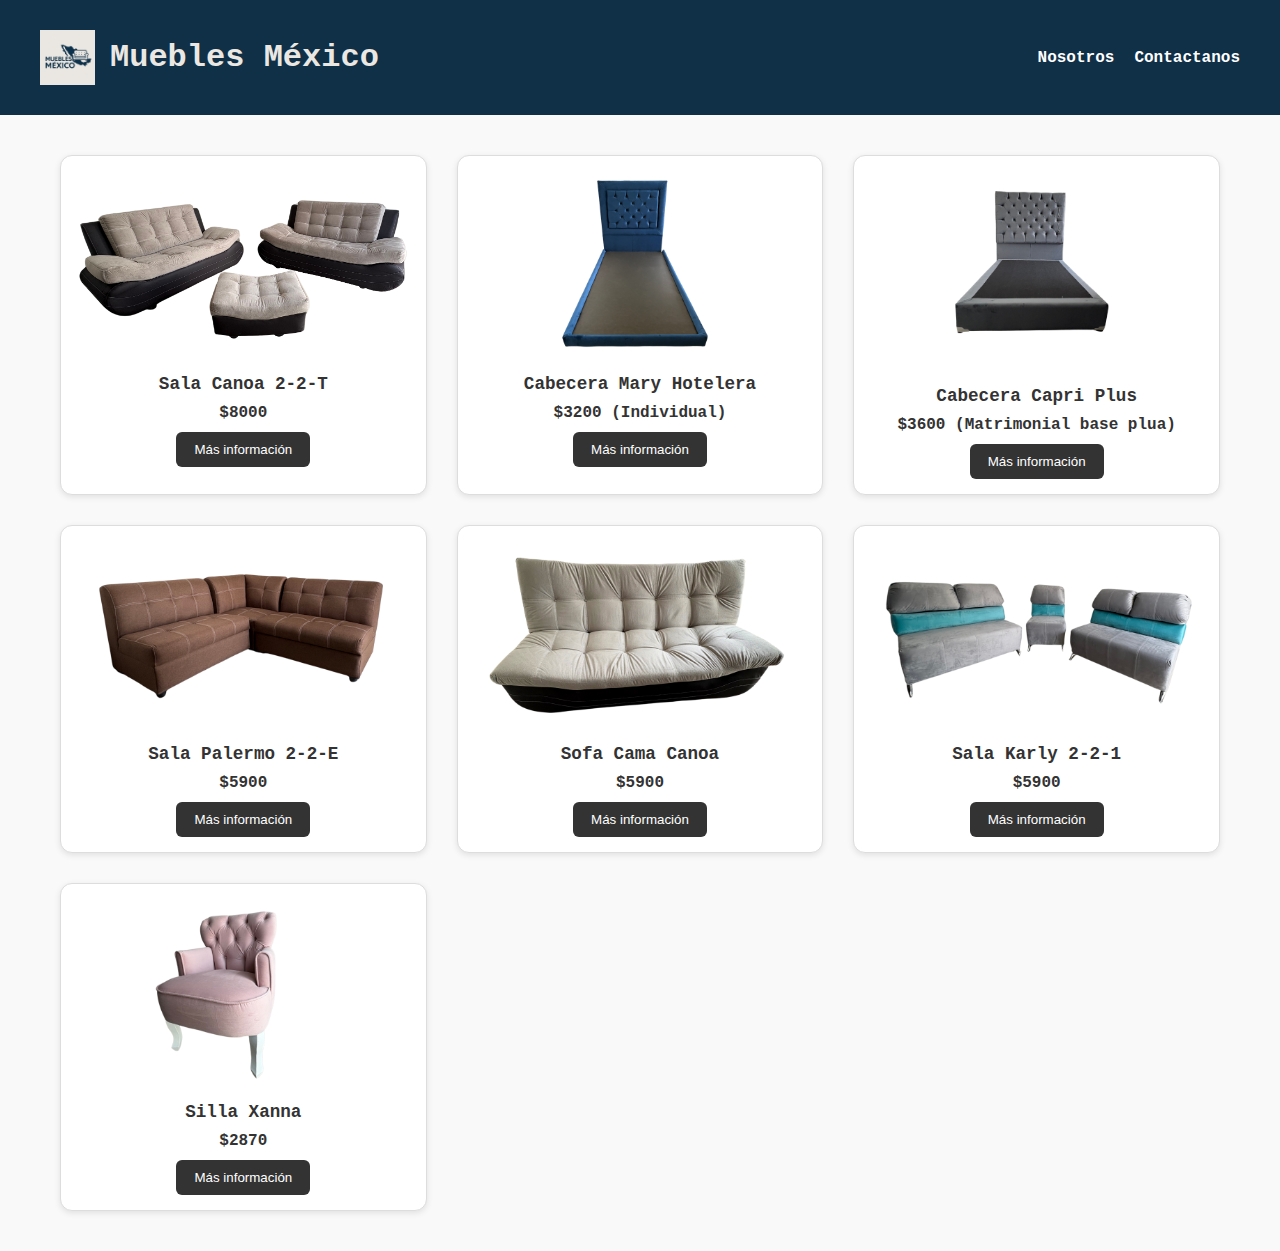
<file: index.html>
<!--http://127.0.0.1:5500/index.html-->
<!DOCTYPE html>
<html lang="es">
<head>
    <meta charset="UTF-8">
    <meta name="viewport" content="width=device-width, initial-scale=1.0">
    <title>Principal</title>
    <link rel="stylesheet" href="css/style.css">
</head>

<body>
    <header>
        <div class="header-left">
            <div class="logo">
                <img src="img/logoEmpresa.jpg" alt="Logo">
                
            </div>
            <h1>Muebles México</h1>
        </div>
        <nav class="nav-header">
            <a href="nosotros.html">Nosotros</a>
            <a href="contactanos.html">Contactanos</a>

        </nav>
    </header>

    <div class="container-items">
        <div class="item">
            <figure>
                <img src="img/productos/salaCanoa22T/A1-1.png" alt="Sala Canoa 2-2-T">
            </figure>
            <div class="info-producto">
                <h2>Sala Canoa 2-2-T</h2>
                <p class="price">$8000</p>
                <a href="productos/salaCanoa22T.html">
                    <button>Más información</button>
                </a>
            </div>
        </div>

        <div class="item">
            <figure>
                <img src="img/productos/cabeceraMaryHotelera/B1-1.png" alt="Cabecera Mary Hotelera">
            </figure>
            <div class="info-producto">
                <h2>Cabecera Mary Hotelera</h2>
                <p class="price">$3200 (Individual)</p>
                <a href="productos/cabeceraMaryHotelera.html">
                    <button>Más información</button>
                </a>
            </div>
        </div>

        <div class="item">
            <figure>
                <img src="img/productos/cabeceraCapriPlus/C.png" alt="Cabecera Capri Plus">
            </figure>
            <div class="info-producto">
                <h2>Cabecera Capri Plus</h2>
                <p class="price">$3600 (Matrimonial base plua)</p>
                <a href="productos/cabeceraCapriPlus.html">
                    <button>Más información</button>
                </a>
            </div>
        </div>

        <div class="item">
            <figure>
                <img src="img/productos/salaPalermo22E/D.png" alt="Sala Palermo 2-2-E">
            </figure>
            <div class="info-producto">
                <h2>Sala Palermo 2-2-E</h2>
                <p class="price">$5900</p>
                <a href="productos/salaPalermo22E.html">
                    <button>Más información</button>
                </a>
            </div>
        </div>

        <div class="item">
            <figure>
                <img src="img/productos/sofaCamaCanoa/E.png" alt="Sofa Cama Canoa">
            </figure>
            <div class="info-producto">
                <h2>Sofa Cama Canoa</h2>
                <p class="price">$5900</p>
                <a href="productos/sofacamaCanoa.html">
                    <button>Más información</button>
                </a>
            </div>
        </div>
        <div class="item">
            <figure>
                <img src="img/productos/salaKarly221/F.png" alt="Sala Karly 2-2-1">
            </figure>
            <div class="info-producto">
                <h2>Sala Karly 2-2-1</h2>
                <p class="price">$5900</p>
                <a href="productos/salaKarly221.html">
                    <button>Más información</button>
                </a>
            </div>
        </div>
        <div class="item">
            <figure>
                <img src="img/productos/sillonXanna/G.png" alt="Silla Xanna">
            </figure>
            <div class="info-producto">
                <h2>Silla Xanna</h2>
                <p class="price">$2870</p>
                <a href="productos/sillonXanna.html">
                    <button>Más información</button>
                </a>
            </div>
        </div>
    </div>
    
</body>
</html>
</file>
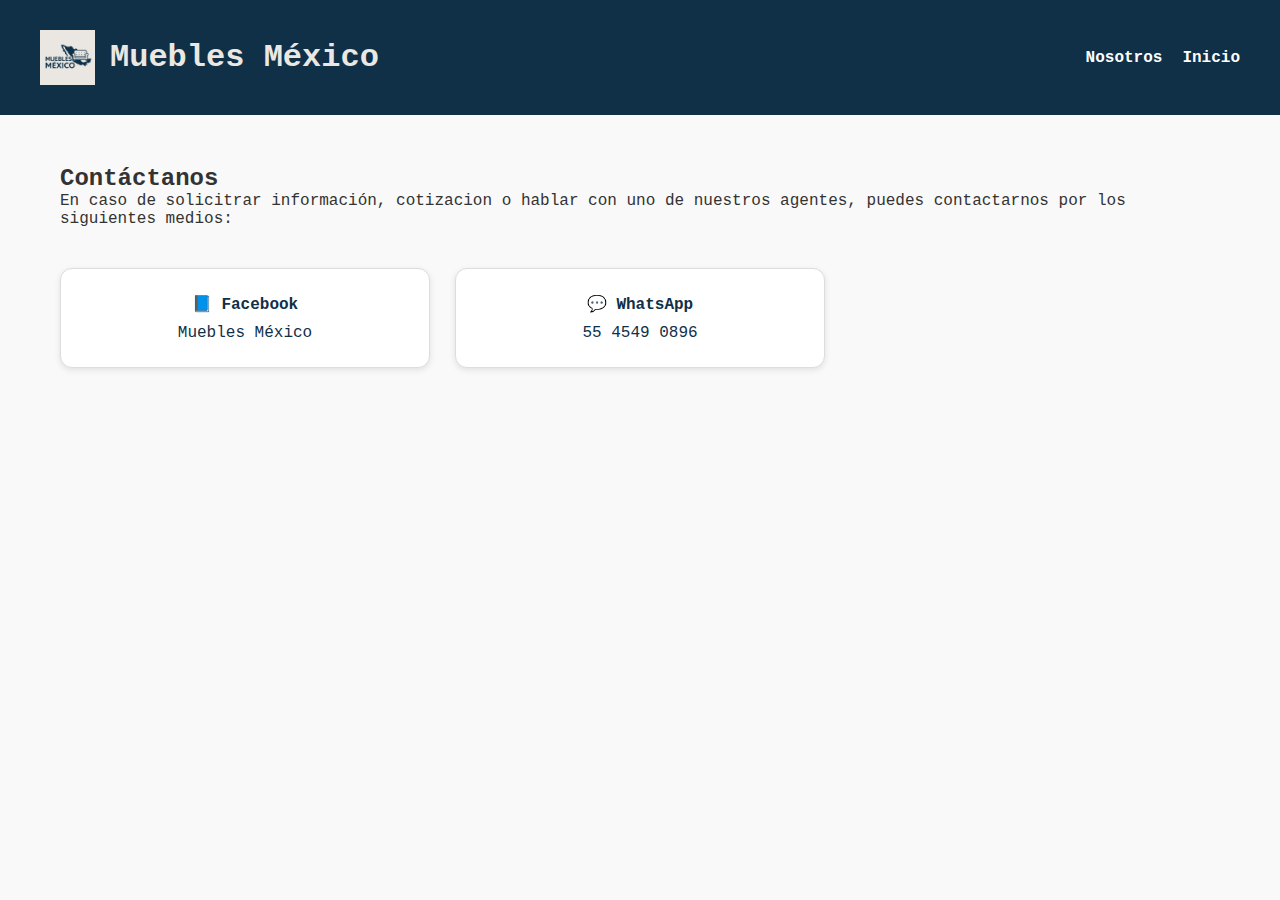
<file: contactanos.html>
<!DOCTYPE html>
<html lang="en">
<head>
    <meta charset="UTF-8">
    <meta name="viewport" content="width=device-width, initial-scale=1.0">
    <title>Contactanos</title>
    <link rel="stylesheet" href="css/style.css">
</head>

<body>
    <header>
        <div class="header-left">
            <div class="logo">
                <img src="img/logoEmpresa.jpg" alt="Logo">
                
            </div>
            <h1>Muebles México</h1>
        </div>
        <nav class="nav-header">
            <a href="nosotros.html">Nosotros</a>
            <a href="index.html">Inicio</a>
        </nav>
    </header>
    <main class="page">
        <h2>Contáctanos</h2>
        <p>En caso de solicitrar información, cotizacion o hablar con uno de nuestros agentes, puedes contactarnos por los siguientes medios:</p>

        <div class="contact-cards">
            <a href="https://www.facebook.com/profile.php?id=100047190806224" target="_blank" class="contact-card">
                📘 Facebook<br>
                <span>Muebles México</span>
            </a>

            <a href="https://wa.me/5215545490896" target="_blank" class="contact-card">
                💬 WhatsApp<br>
                <span>55 4549 0896</span>
            </a>
        </div>
    </main>
    
</body>
</html>
</file>
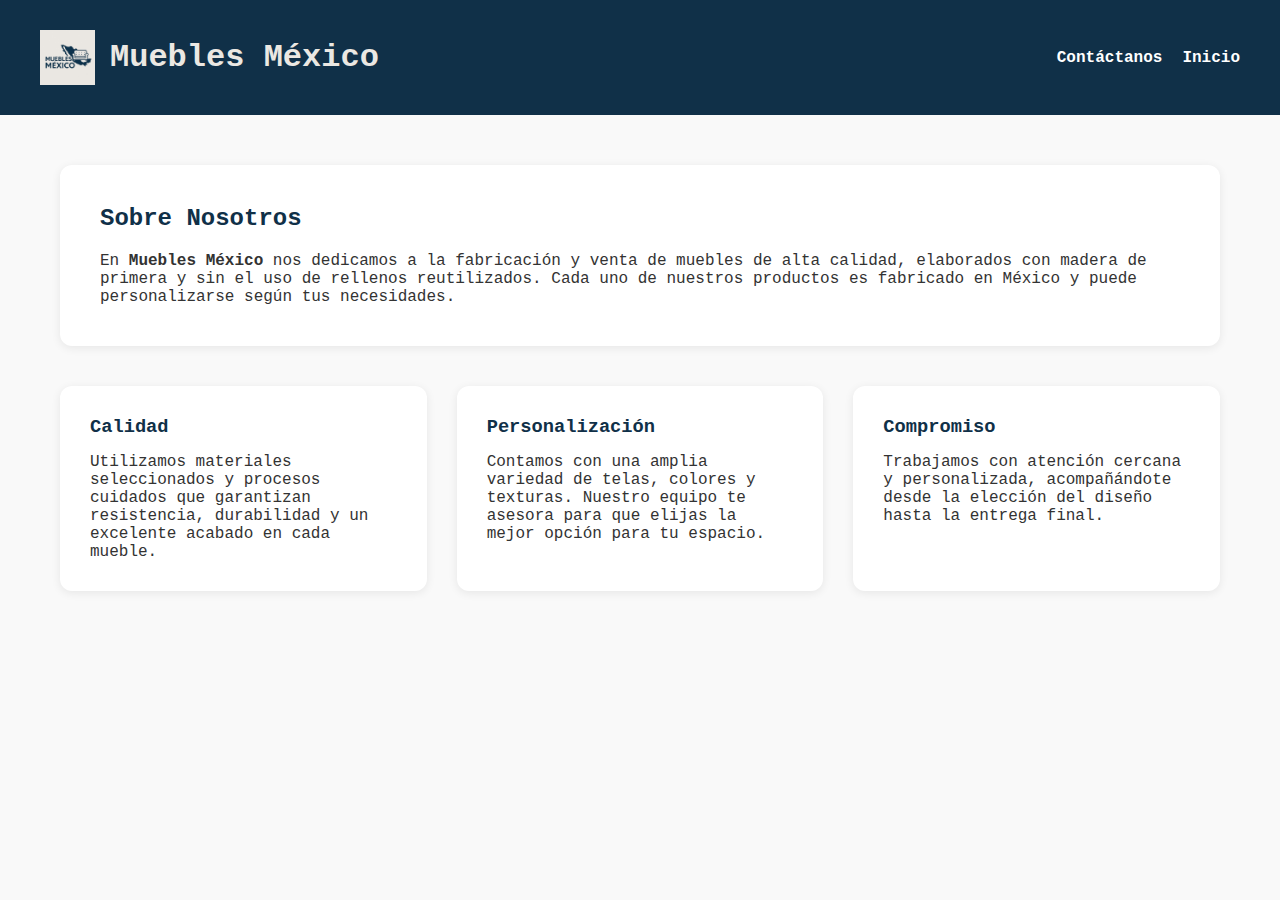
<file: nosotros.html>
<!DOCTYPE html>
<html lang="en">
<head>
    <meta charset="UTF-8">
    <meta name="viewport" content="width=device-width, initial-scale=1.0">
    <title>Nosotros</title>
    <link rel="stylesheet" href="css/style.css">
</head>
<body>
    <header>
        <div class="header-left">
            <div class="logo">
                <img src="img/logoEmpresa.jpg" alt="Logo">
                
            </div>
            <h1>Muebles México</h1>
        </div>
        <nav class="nav-header">
            <a href="contactanos.html">Contáctanos</a>
            <a href="index.html">Inicio</a>
        </nav>
    </header>
    <main class="page about">

    <section class="about-hero">
        <h2>Sobre Nosotros</h2>
        <p>
            En <strong>Muebles México</strong> nos dedicamos a la fabricación y venta de muebles
            de alta calidad, elaborados con madera de primera y sin el uso de rellenos reutilizados.
            Cada uno de nuestros productos es fabricado en México y puede personalizarse según
            tus necesidades.
        </p>
    </section>

    <section class="about-grid">
        <div class="about-card">
            <h3>Calidad</h3>
            <p>
                Utilizamos materiales seleccionados y procesos cuidados que garantizan
                resistencia, durabilidad y un excelente acabado en cada mueble.
            </p>
        </div>

        <div class="about-card">
            <h3>Personalización</h3>
            <p>
                Contamos con una amplia variedad de telas, colores y texturas.
                Nuestro equipo te asesora para que elijas la mejor opción para tu espacio.
            </p>
        </div>

        <div class="about-card">
            <h3>Compromiso</h3>
            <p>
                Trabajamos con atención cercana y personalizada, acompañándote
                desde la elección del diseño hasta la entrega final.
            </p>
        </div>
    </section>

</main>

</body>
</html>
</file>
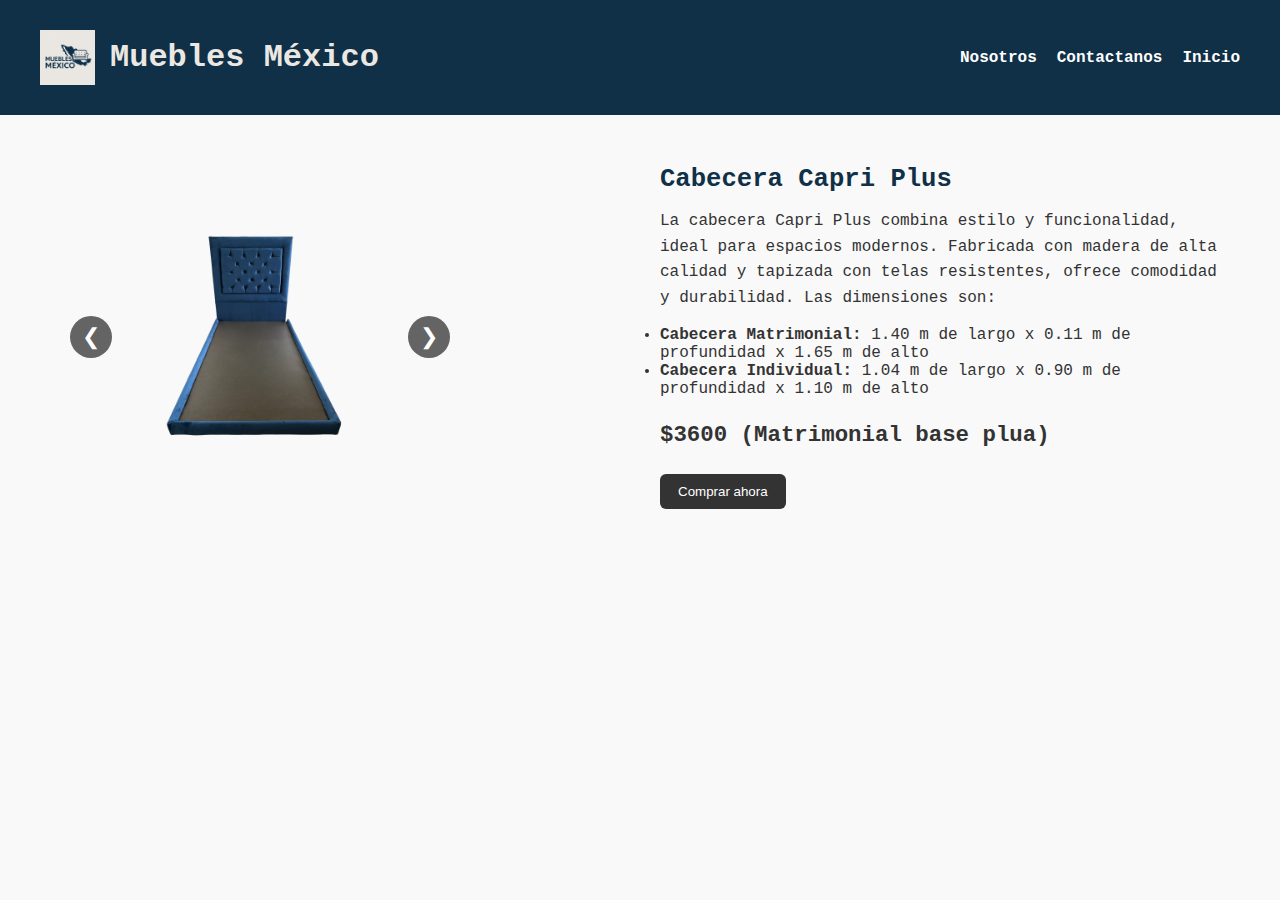
<file: productos/cabeceraCapriPlus.html>
<!DOCTYPE html>
<html lang="en">
<head>
    <meta charset="UTF-8">
    <meta name="viewport" content="width=device-width, initial-scale=1.0">
    <title>Cabecera Capri Plus</title>
    <link rel="stylesheet" href="../css/style.css">
</head>
<body>
    
    <!-- HEADER NORMAL (igual al resto del sitio) -->
    <header>
        <div class="header-left">
            <div class="logo">
                <img src="../img/logoEmpresa.jpg" alt="Logo">
            </div>
            <h1>Muebles México</h1>
        </div>

        <nav class="nav-header">
            <a href="/nosotros.html">Nosotros</a>
            <a href="/contactanos.html">Contactanos</a>
            <a href="/index.html">Inicio</a>
        </nav>
    </header>

    <!-- MAIN -->
    <main class="producto-page">
        <div class="producto-img slider">
            <button class="slider-btn prev">&#10094;</button>

            <img class="slider-img active" src="../img/productos/cabeceraMaryHotelera/B1-1.png">
            <img class="slider-img" src="../img/productos/cabeceraMaryHotelera/B1-2.png">
            <img class="slider-img" src="../img/productos/cabeceraMaryHotelera/B1-3.png">
            <img class="slider-img" src="../img/productos/cabeceraMaryHotelera/B1-8.png">
            <img class="slider-img" src="../img/productos/cabeceraMaryHotelera/B1-11.png">

            <button class="slider-btn next">&#10095;</button>
        </div>


        <div class="producto-info">
            <h2>Cabecera Capri Plus</h2>
            <p>
                La cabecera Capri Plus combina estilo y funcionalidad, ideal para espacios modernos.
                Fabricada con madera de alta calidad y tapizada con telas resistentes,
                ofrece comodidad y durabilidad. 

                Las dimensiones son:
                <ul>
                    <li><b>Cabecera Matrimonial:</b> 1.40 m de largo x 0.11 m de profundidad x 1.65 m de alto</li>
                    <li><b>Cabecera Individual:</b> 1.04 m de largo x 0.90 m de profundidad x 1.10 m de alto</li>
                </ul>
            </p>
            <p class="price">$3600 (Matrimonial base plua)</p>
            <a href="/contactanos.html">
                <button>Comprar ahora</button>
            </a>
        </div>
    </main>
    <script src="../js/slider-product.js"></script>
</body>
</html>
</file>
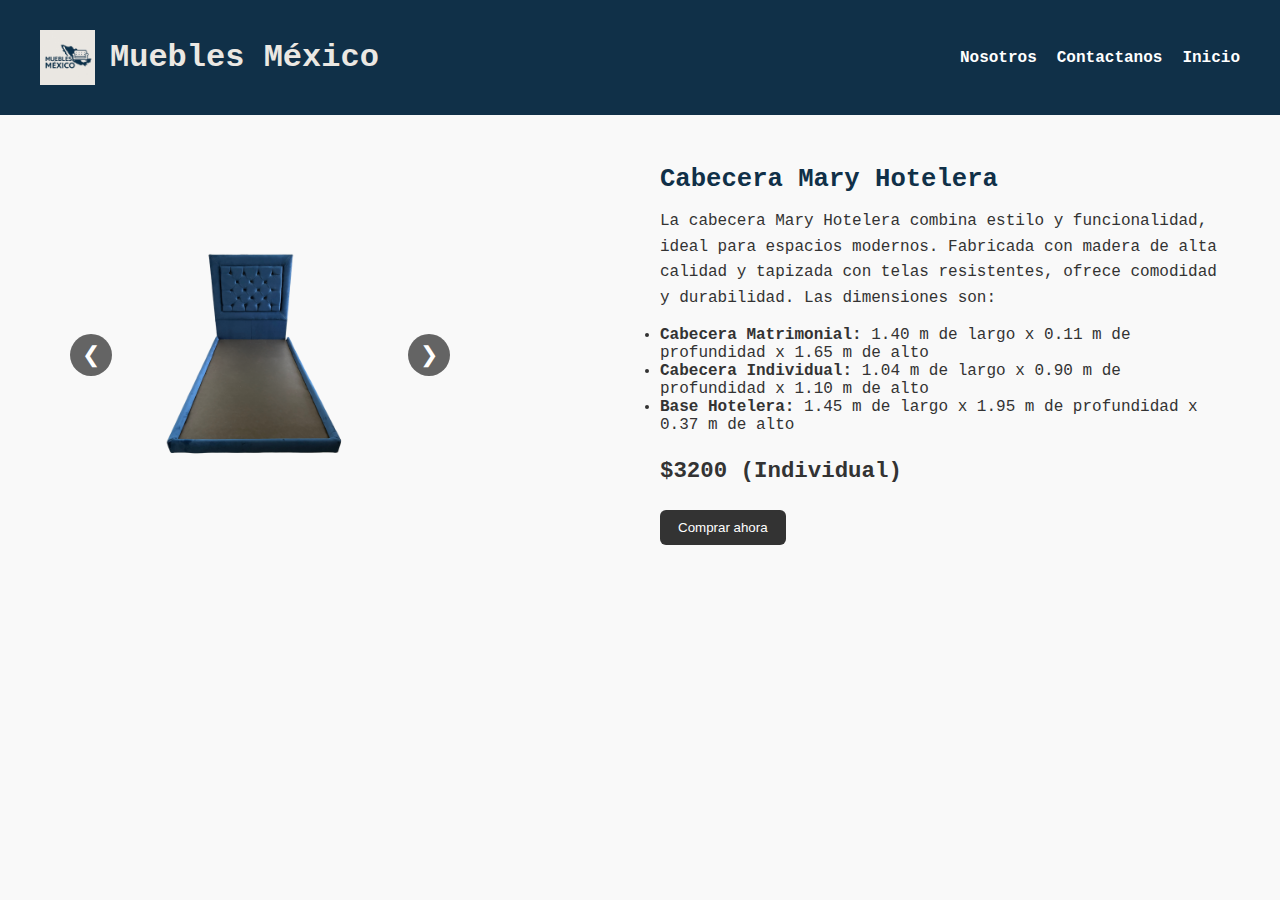
<file: productos/cabeceraMaryHotelera.html>
<!DOCTYPE html>
<html lang="en">
<head>
    <meta charset="UTF-8">
    <meta name="viewport" content="width=device-width, initial-scale=1.0">
    <title>Cabecera Mary Hotelera</title>
    <link rel="stylesheet" href="../css/style.css">
</head>
<body>
    
    <!-- HEADER NORMAL (igual al resto del sitio) -->
    <header>
        <div class="header-left">
            <div class="logo">
                <img src="../img/logoEmpresa.jpg" alt="Logo">
            </div>
            <h1>Muebles México</h1>
        </div>

        <nav class="nav-header">
            <a href="/mueblesMexico/nosotros.html">Nosotros</a>
            <a href="/mueblesMexico/contactanos.html">Contactanos</a>
            <a href="/mueblesMexico/index.html">Inicio</a>
        </nav>
    </header>

    <!-- MAIN -->
    <main class="producto-page">
        <div class="producto-img slider">
            <button class="slider-btn prev">&#10094;</button>

            <img class="slider-img active" src="../img/productos/cabeceraMaryHotelera/B1-1.png">
            <img class="slider-img" src="../img/productos/cabeceraMaryHotelera/B1-2.png">
            <img class="slider-img" src="../img/productos/cabeceraMaryHotelera/B1-3.png">
            <img class="slider-img" src="../img/productos/cabeceraMaryHotelera/B1-8.png">
            <img class="slider-img" src="../img/productos/cabeceraMaryHotelera/B1-11.png">

            <button class="slider-btn next">&#10095;</button>
        </div>


        <div class="producto-info">
            <h2>Cabecera Mary Hotelera</h2>
            <p>
                La cabecera Mary Hotelera combina estilo y funcionalidad, ideal para espacios modernos.
                Fabricada con madera de alta calidad y tapizada con telas resistentes,
                ofrece comodidad y durabilidad. 

                Las dimensiones son:
                <ul>
                    <li><b>Cabecera Matrimonial:</b> 1.40 m de largo x 0.11 m de profundidad x 1.65 m de alto</li>
                    <li><b>Cabecera Individual:</b> 1.04 m de largo x 0.90 m de profundidad x 1.10 m de alto</li>
                    <li><b>Base Hotelera:</b> 1.45 m de largo x 1.95 m de profundidad x 0.37 m de alto</li>
                </ul>
            </p>
            <p class="price">$3200 (Individual)</p>
            <a href="/contactanos.html">
                <button>Comprar ahora</button>
            </a>
        </div>
    </main>
    <script src="../js/slider-product.js"></script>
</body>

</html>
</file>
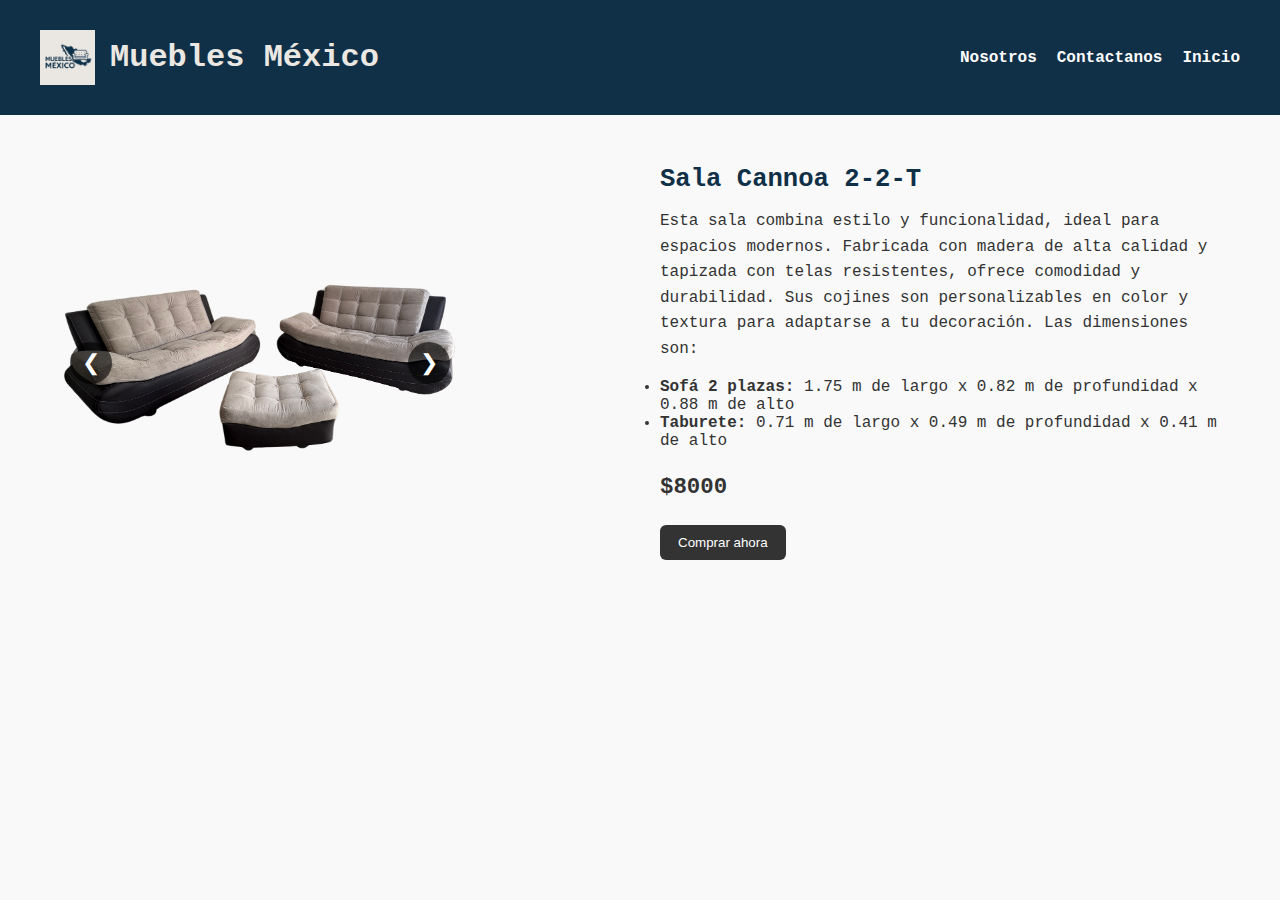
<file: productos/salaCanoa22T.html>
<!DOCTYPE html>
<html lang="es">

<head>
    <meta charset="UTF-8">
    <meta name="viewport" content="width=device-width, initial-scale=1.0">
    <title>Sala Canoa</title>
    <link rel="stylesheet" href="../css/style.css">
</head>

<body>

    <!-- HEADER NORMAL (igual al resto del sitio) -->
    <header>
        <div class="header-left">
            <div class="logo">
                <img src="../img/logoEmpresa.jpg" alt="Logo">
            </div>
            <h1>Muebles México</h1>
        </div>

        <nav class="nav-header">
            <a href="/nosotros.html">Nosotros</a>
            <a href="/contactanos.html">Contactanos</a>
            <a href="/index.html">Inicio</a>
        </nav>
    </header>

    <!-- MAIN -->
    <main class="producto-page">
        <div class="producto-img slider">
            <button class="slider-btn prev">&#10094;</button>

            <img class="slider-img active" src="../img/productos/salaCanoa22T/A1-1.png">
            <img class="slider-img" src="../img/productos/salaCanoa22T/A1-3.png">
            <img class="slider-img" src="../img/productos/salaCanoa22T/A1-5.png">
            <img class="slider-img" src="../img/productos/salaCanoa22T/A1-8.png">
            <img class="slider-img" src="../img/productos/salaCanoa22T/A1-9.png">
            <img class="slider-img" src="../img/productos/salaCanoa22T/A1-11.png">
            <img class="slider-img" src="../img/productos/salaCanoa22T/A1-12.png">
            <img class="slider-img" src="../img/productos/salaCanoa22T/A1-13.png">
            <img class ="slider-img" src="../img/productos/salaCanoa22T/A1-16.png">

            <button class="slider-btn next">&#10095;</button>
        </div>


        <div class="producto-info">
            <h2>Sala Cannoa 2-2-T</h2>
            <p>
                Esta sala combina estilo y funcionalidad, ideal para espacios modernos.
                Fabricada con madera de alta calidad y tapizada con telas resistentes,
                ofrece comodidad y durabilidad. Sus cojines son personalizables en color
                y textura para adaptarse a tu decoración.

                Las dimensiones son:
                <ul>
                    <li><b>Sofá 2 plazas:</b> 1.75 m de largo x 0.82 m de profundidad x 0.88 m de alto</li>
                    <li><b>Taburete:</b> 0.71 m de largo x 0.49 m de profundidad x 0.41 m de alto</li>
                </ul>
            </p>
            <p class="price">$8000</p>
            <a href="/contactanos.html">
                <button>Comprar ahora</button>
            </a>
        </div>
    </main>
    <script src="../js/slider-product.js"></script>
</body>
</html>
</file>
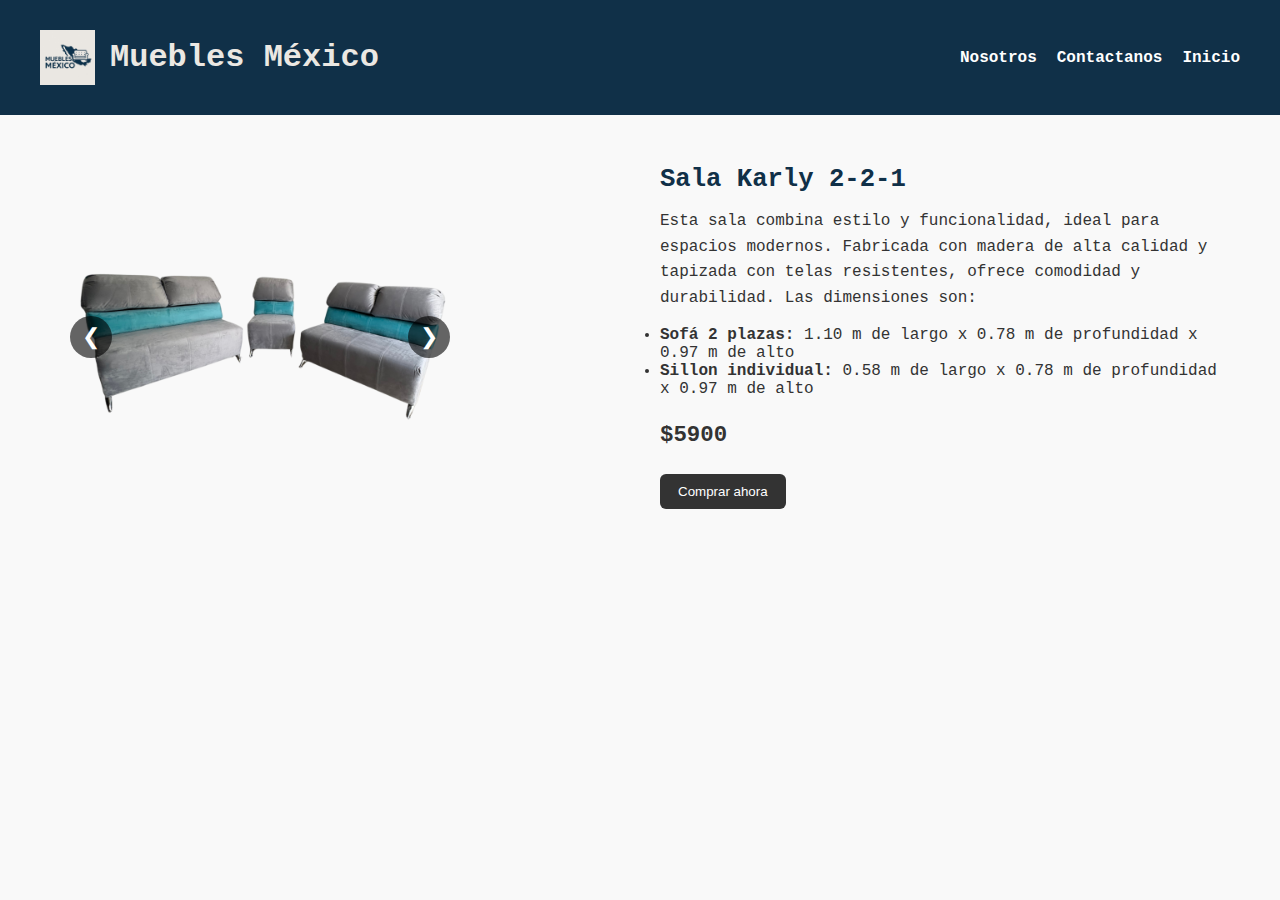
<file: productos/salaKarly221.html>
<!DOCTYPE html>
<html lang="es">
<head>
    <meta charset="UTF-8">
    <meta name="viewport" content="width=device-width, initial-scale=1.0">
    <title>Sala Karly 2-2-1</title>
    <link rel="stylesheet" href="../css/style.css">
</head>
<body>
     <!-- HEADER NORMAL (igual al resto del sitio) -->
    <header>
        <div class="header-left">
            <div class="logo">
                <img src="../img/logoEmpresa.jpg" alt="Logo">
            </div>
            <h1>Muebles México</h1>
        </div>

        <nav class="nav-header">
            <a href="/nosotros.html">Nosotros</a>
            <a href="/contactanos.html">Contactanos</a>
            <a href="/index.html">Inicio</a>
        </nav>
    </header>

    <!-- MAIN -->
    <main class="producto-page">
        <div class="producto-img slider">
            <button class="slider-btn prev">&#10094;</button>

            <img class="slider-img active" src="../img/productos/salaKarly221/F.png">
            <button class="slider-btn next">&#10095;</button>
        </div>

        <div class="producto-info">
            <h2>Sala Karly 2-2-1</h2>
            <p>
                Esta sala combina estilo y funcionalidad, ideal para espacios modernos.
                Fabricada con madera de alta calidad y tapizada con telas resistentes,
                ofrece comodidad y durabilidad.

                Las dimensiones son:
                <ul>
                    <li><b>Sofá 2 plazas:</b> 1.10 m de largo x 0.78 m de profundidad x 0.97 m de alto</li>
                    <li><b>Sillon individual:</b> 0.58 m de largo x 0.78 m de profundidad x 0.97 m de alto</li>
                </ul>
            </p>
            <p class="price">$5900</p>
            <a href="/contactanos.html">
                <button>Comprar ahora</button>
            </a>
        </div>
    </main>
    <script src="../js/slider-product.js"></script>
    
</body>
</html>
</file>
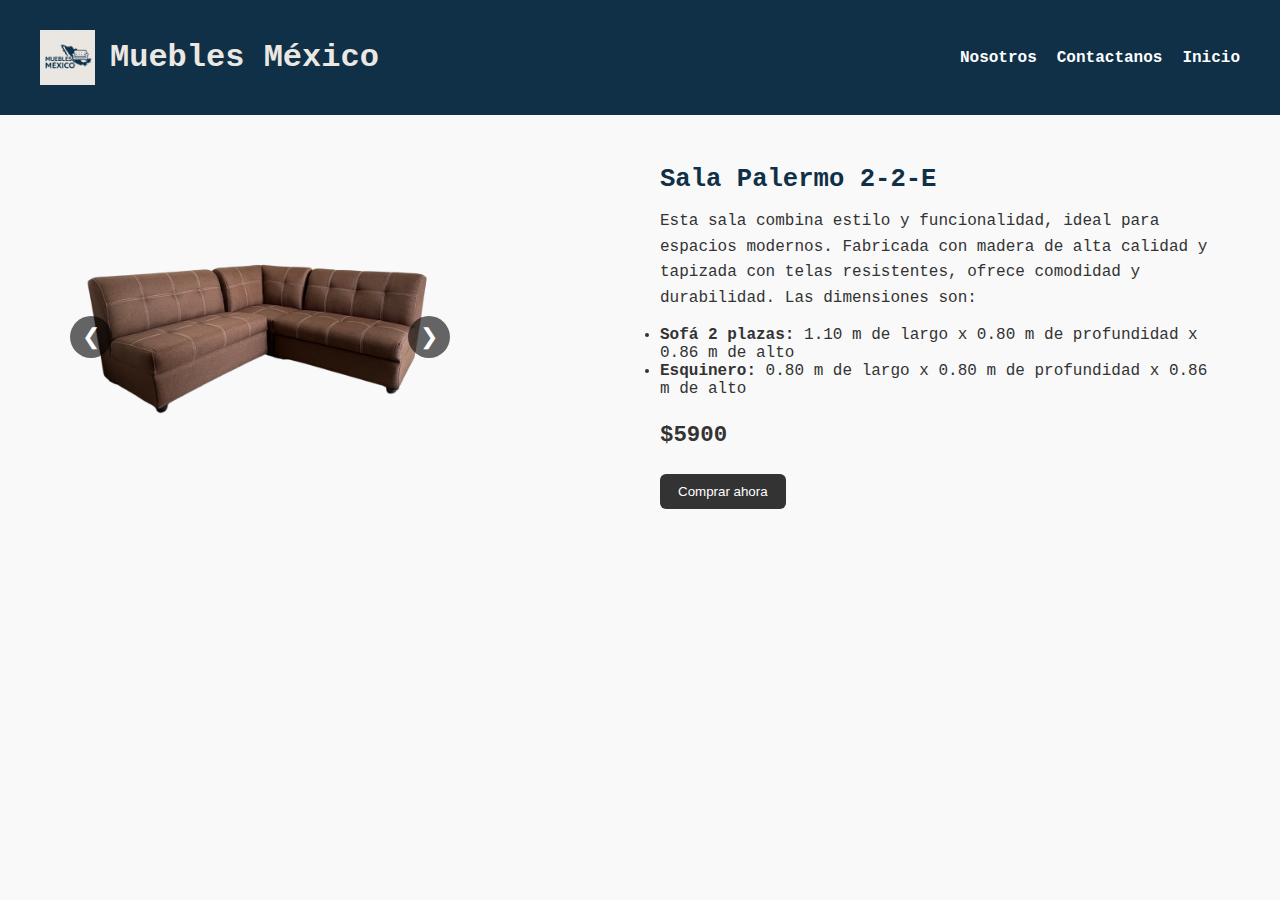
<file: productos/salaPalermo22E.html>
<!DOCTYPE html>
<html lang="es">
<head>
    <meta charset="UTF-8">
    <meta name="viewport" content="width=device-width, initial-scale=1.0">
    <title>Sala Palermo 2-2-E</title>
    <link rel="stylesheet" href="../css/style.css">
</head>
<body>
     <!-- HEADER NORMAL (igual al resto del sitio) -->
    <header>
        <div class="header-left">
            <div class="logo">
                <img src="../img/logoEmpresa.jpg" alt="Logo">
            </div>
            <h1>Muebles México</h1>
        </div>

        <nav class="nav-header">
            <a href="/nosotros.html">Nosotros</a>
            <a href="/contactanos.html">Contactanos</a>
            <a href="/index.html">Inicio</a>
        </nav>
    </header>

    <!-- MAIN -->
    <main class="producto-page">
        <div class="producto-img slider">
            <button class="slider-btn prev">&#10094;</button>

            <img class="slider-img active" src="../img/productos/salaPalermo22E/D.png">
            <button class="slider-btn next">&#10095;</button>
        </div>

        <div class="producto-info">
            <h2>Sala Palermo 2-2-E</h2>
            <p>
                Esta sala combina estilo y funcionalidad, ideal para espacios modernos.
                Fabricada con madera de alta calidad y tapizada con telas resistentes,
                ofrece comodidad y durabilidad.

                Las dimensiones son:
                <ul>
                    <li><b>Sofá 2 plazas:</b> 1.10 m de largo x 0.80 m de profundidad x 0.86 m de alto</li>
                    <li><b>Esquinero:</b> 0.80 m de largo x 0.80 m de profundidad x 0.86 m de alto</li>
                </ul>
            </p>
            <p class="price">$5900</p>
            <a href="/contactanos.html">
                <button>Comprar ahora</button>
            </a>
        </div>
    </main>
    <script src="../js/slider-product.js"></script>
    
</body>
</html>
</file>
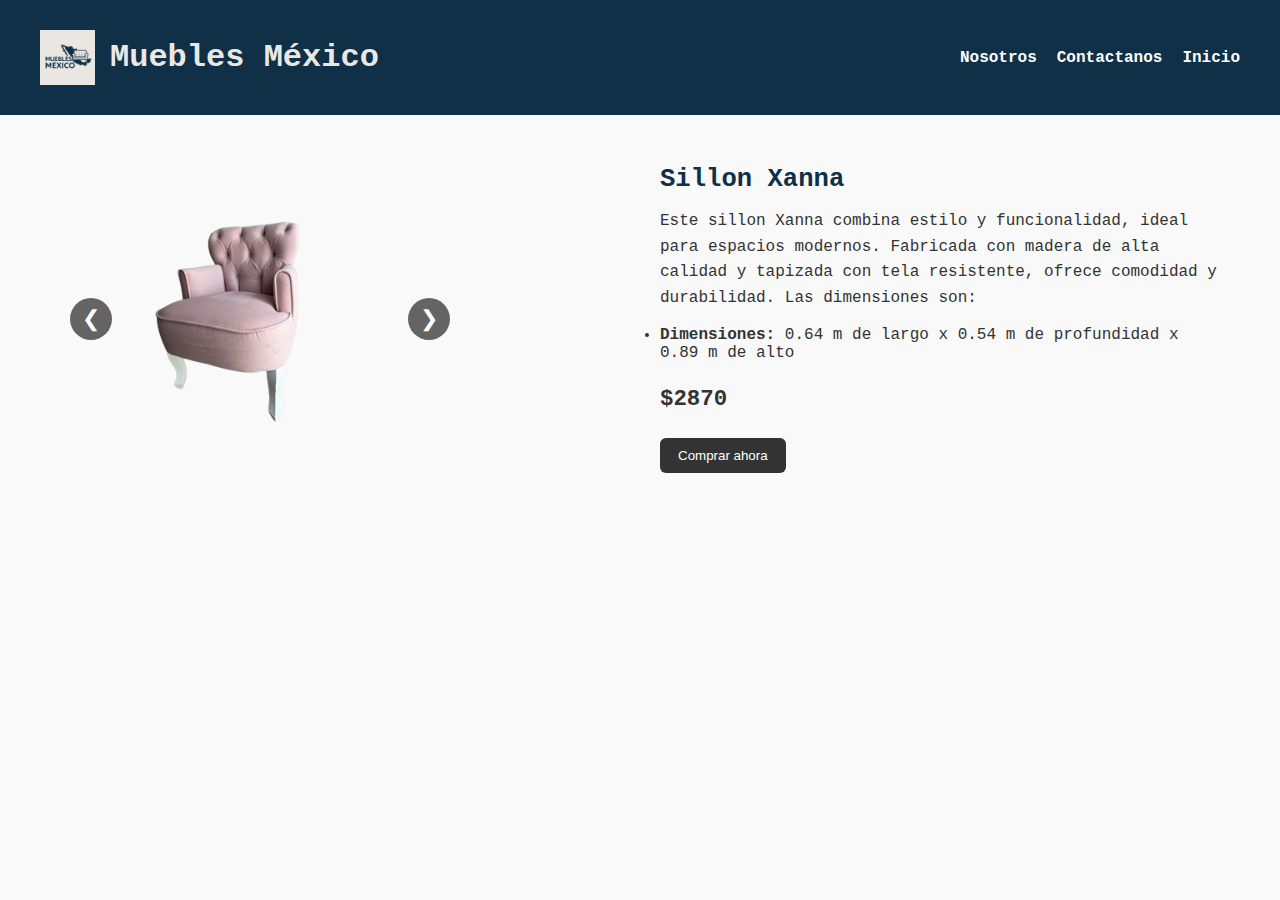
<file: productos/sillonXanna.html>
<!DOCTYPE html>
<html lang="es">
<head>
    <meta charset="UTF-8">
    <meta name="viewport" content="width=device-width, initial-scale=1.0">
    <title>Sofa cama Canoa</title>
    <link rel="stylesheet" href="../css/style.css">
</head>
<body>
    <header>
        <div class="header-left">
            <div class="logo">
                <img src="../img/logoEmpresa.jpg" alt="Logo">
            </div>
            <h1>Muebles México</h1>
        </div>

        <nav class="nav-header">
            <a href="/mueblesMexico/nosotros.html">Nosotros</a>
            <a href="/mueblesMexico/contactanos.html">Contactanos</a>
            <a href="/mueblesMexico/index.html">Inicio</a>
        </nav>
    </header>

    <!-- MAIN -->
    <main class="producto-page">
        <div class="producto-img slider">
            <button class="slider-btn prev">&#10094;</button>

            <img class="slider-img active" src="../img/productos/sillonXanna/G.png">
            <button class="slider-btn next">&#10095;</button>
        </div>

        <div class="producto-info">
            <h2>Sillon Xanna</h2>
            <p>
                Este sillon Xanna combina estilo y funcionalidad, ideal para espacios modernos.
                Fabricada con madera de alta calidad y tapizada con tela resistente,
                ofrece comodidad y durabilidad.

                Las dimensiones son:
                <ul>
                    <li><b>Dimensiones:</b> 0.64 m de largo x 0.54 m de profundidad x 0.89 m de alto</li>
                </ul>
            </p>
            <p class="price">$2870</p>
            <a href="/contactanos.html">
                <button>Comprar ahora</button>
            </a>
        </div>
    </main>
    <script src="../js/slider-product.js"></script>
    
    
</body>

</html>
</file>
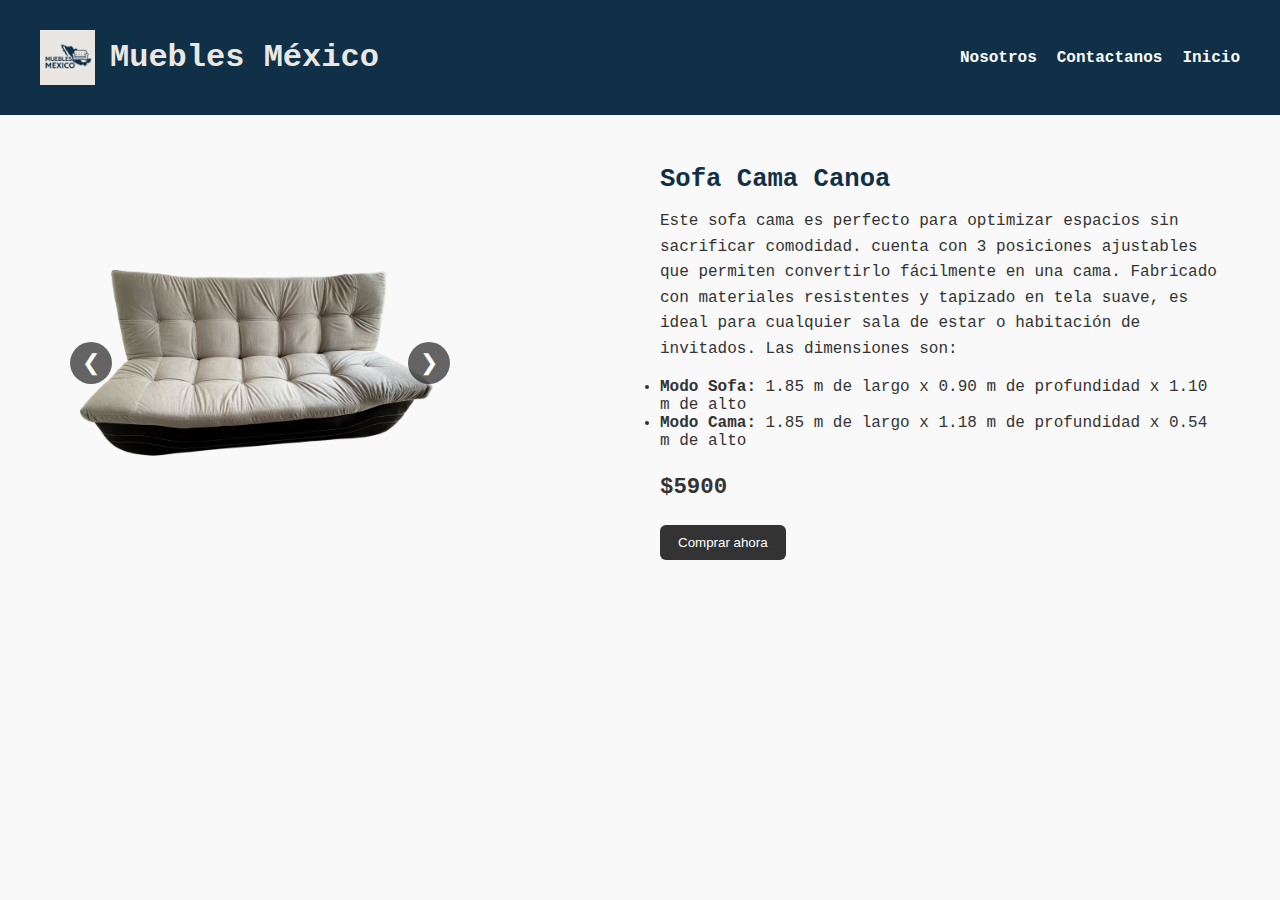
<file: productos/sofacamaCanoa.html>
<!DOCTYPE html>
<html lang="es">
<head>
    <meta charset="UTF-8">
    <meta name="viewport" content="width=device-width, initial-scale=1.0">
    <title>Sofa cama Canoa</title>
    <link rel="stylesheet" href="../css/style.css">
</head>
<body>
    <header>
        <div class="header-left">
            <div class="logo">
                <img src="../img/logoEmpresa.jpg" alt="Logo">
            </div>
            <h1>Muebles México</h1>
        </div>

        <nav class="nav-header">
            <a href="/mueblesMexico/nosotros.html">Nosotros</a>
            <a href="/mueblesMexico/contactanos.html">Contactanos</a>
            <a href="/mueblesMexico/index.html">Inicio</a>
        </nav>
    </header>

    <!-- MAIN -->
    <main class="producto-page">
        <div class="producto-img slider">
            <button class="slider-btn prev">&#10094;</button>

            <img class="slider-img active" src="../img/productos/sofaCamaCanoa/E.png">
            <button class="slider-btn next">&#10095;</button>
        </div>

        <div class="producto-info">
            <h2>Sofa Cama Canoa</h2>
            <p>
                Este sofa cama es perfecto para optimizar espacios sin sacrificar comodidad.
                cuenta con 3 posiciones ajustables que permiten convertirlo fácilmente en una cama.
                Fabricado con materiales resistentes y tapizado en tela suave, es ideal para cualquier
                sala de estar o habitación de invitados.

                Las dimensiones son:
                <ul>
                    <li><b>Modo Sofa:</b> 1.85 m de largo x 0.90 m de profundidad x 1.10 m de alto</li>
                    <li><b>Modo Cama:</b> 1.85 m de largo x 1.18 m de profundidad x 0.54 m de alto</li>
                </ul>
            </p>
            <p class="price">$5900</p>
            <a href="/contactanos.html">
                <button>Comprar ahora</button>
            </a>
        </div>
    </main>
    <script src="../js/slider-product.js"></script>
    
    
</body>

</html>
</file>
<file: css/style.css>
/* =========================
   RESET Y GLOBALES
========================= */
*,
*::before,
*::after {
    box-sizing: border-box;
    margin: 0;
    padding: 0;
}

body {
    min-height: 100vh;
    font-family: 'Courier New', Courier, monospace;
    color: #333;
    background-color: #f9f9f9;
    overflow-x: hidden;
}

img {
    max-width: 100%;
    height: auto;
    display: block;
}

a {
    text-decoration: none;
    color: inherit;
}

/* =========================
   HEADER
========================= */
header {
    display: flex;
    justify-content: space-between;
    align-items: center;
    padding: 20px;
    background-color: #103048;
    color: #EBE8E3;
    flex-wrap: wrap;
}

.header-left {
    display: flex;
    align-items: center;
    gap: 15px;
}

.logo img {
    height: 55px;
}

.nav-header {
    display: flex;
    gap: 20px;
}

.nav-header a {
    color: #fff;
    font-weight: bold;
    font-size: 1rem;
}

/* =========================
   CONTENEDORES GENERALES
========================= */
.page {
    max-width: 1200px;
    margin: 50px auto;
    padding: 0 20px;
}

/* =========================
   CATÁLOGO / CARDS
========================= */
.container-items {
    display: grid;
    grid-template-columns: 1fr;
    gap: 30px;
    max-width: 1200px;
    margin: 40px auto;
    padding: 0 20px;
}

.item {
    background-color: #fff;
    border: 1px solid #ddd;
    border-radius: 12px;
    padding: 15px;
    box-shadow: 0 2px 6px rgba(0,0,0,0.1);
    transition: transform 0.2s;
}

.item:hover {
    transform: scale(1.02);
}

.item figure {
    display: flex;
    justify-content: center;
    align-items: center;
    margin-bottom: 15px;
}

.item img {
    max-height: 200px;
    object-fit: cover;
}

.info-producto {
    text-align: center;
}

.info-producto h2 {
    font-size: 1.1rem;
    margin-bottom: 10px;
}

.price {
    font-weight: bold;
    margin-bottom: 10px;
}

/* =========================
   BOTONES
========================= */
button {
    padding: 10px 18px;
    background-color: #333;
    color: white;
    border: none;
    border-radius: 6px;
    cursor: pointer;
}

button:hover {
    background-color: #555;
}

/* =========================
   CONTACTO
========================= */
.contact-cards {
    display: grid;
    grid-template-columns: 1fr;
    gap: 25px;
    margin-top: 40px;
}

.contact-card {
    background-color: #ffffff;
    border: 1px solid #ddd;
    border-radius: 12px;
    padding: 25px;
    text-align: center;
    color: #103048;
    font-weight: bold;
    box-shadow: 0 2px 6px rgba(0,0,0,0.1);
    transition: transform 0.2s, box-shadow 0.2s;
}

.contact-card span {
    display: block;
    margin-top: 10px;
    font-weight: normal;
}

.contact-card:hover {
    transform: translateY(-4px);
    box-shadow: 0 4px 12px rgba(0,0,0,0.15);
}

/* =========================
   ABOUT
========================= */
.about-hero {
    background-color: #ffffff;
    padding: 40px;
    border-radius: 12px;
    box-shadow: 0 2px 10px rgba(0,0,0,0.08);
}

.about-hero h2 {
    margin-bottom: 20px;
    color: #103048;
}

.about-grid {
    display: grid;
    grid-template-columns: 1fr;
    gap: 30px;
    margin-top: 40px;
}

.about-card {
    background-color: #ffffff;
    padding: 30px;
    border-radius: 12px;
    box-shadow: 0 2px 10px rgba(0,0,0,0.08);
}

.about-card h3 {
    margin-bottom: 15px;
    color: #103048;
}

/* =========================
   PÁGINA DE PRODUCTO
========================= */
.producto-page {
    max-width: 1200px;
    margin: 50px auto;
    padding: 0 20px;
    display: grid;
    grid-template-columns: 1fr;
    gap: 40px;
}

.producto-img {
    display: flex;
    justify-content: center;
}

.producto-info h2 {
    font-size: 1.6rem;
    margin-bottom: 15px;
    color: #103048;
}

.producto-info p {
    margin-bottom: 15px;
    line-height: 1.6;
}

.producto-info .price {
    font-size: 1.4rem;
    margin: 20px 0;
}

/* =========================
   SLIDER PRODUCTO
========================= */
.slider {
    position: relative;
    max-width: 400px;
    width: 100%;
}

.slider-img {
    display: none;
    width: 100%;
    border-radius: 12px;
}

.slider-img.active {
    display: block;
}

.slider-btn {
    position: absolute;
    top: 50%;
    transform: translateY(-50%);
    background: rgba(0,0,0,0.6);
    color: white;
    border: none;
    font-size: 22px;
    padding: 8px 12px;
    cursor: pointer;
    border-radius: 50%;
}

.slider-btn.prev { left: 10px; }
.slider-btn.next { right: 10px; }

/* =========================
   MEDIA QUERIES
========================= */

/* Tablets */
@media (min-width: 600px) {
    .container-items {
        grid-template-columns: repeat(2, 1fr);
    }

    .contact-cards {
        grid-template-columns: repeat(2, 1fr);
    }

    .about-grid {
        grid-template-columns: repeat(2, 1fr);
    }
}

/* Laptops / Desktop */
@media (min-width: 900px) {
    header {
        padding: 30px 40px;
    }

    .container-items {
        grid-template-columns: repeat(3, 1fr);
    }

    .producto-page {
        grid-template-columns: 1fr 1fr;
        align-items: center;
    }

    .contact-cards {
        grid-template-columns: repeat(3, 1fr);
    }

    .about-grid {
        grid-template-columns: repeat(3, 1fr);
    }
}
</file>
